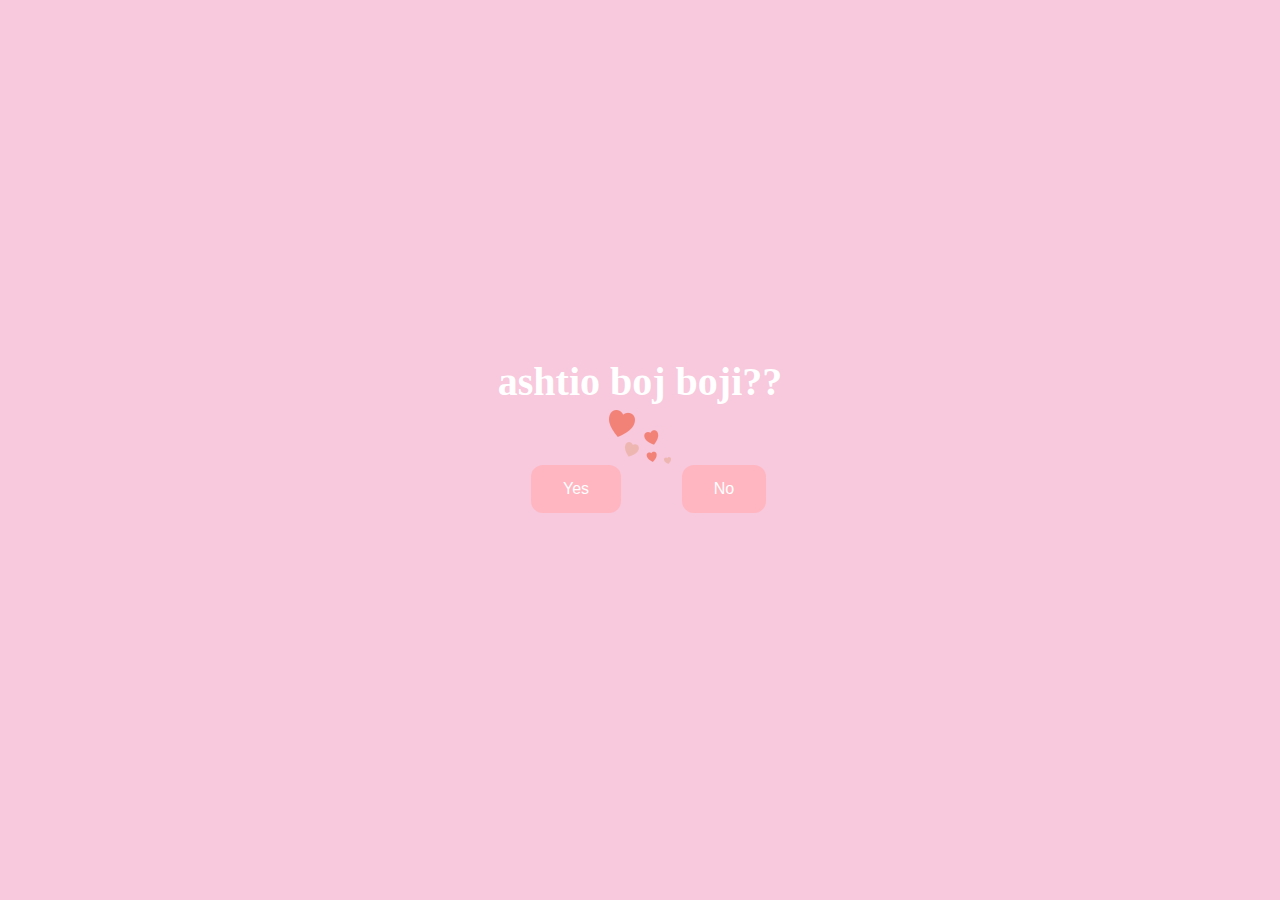
<file: index.html>
<!DOCTYPE html>
<html lang="en">
  <head>
    <link rel="stylesheet" href="./styles.css" />
  </head>
  <body>
    <div class="container">
      <div>
        <h1 class="header_text">ashtio boj boji??</h1>
      </div>
      <div class="gif_container">
        <img src="10.png" alt="" />
      </div>
      <div class="buttons">
        <button class="btn" id="yesButton" onclick="nextPage()">Yes</button>
        <button
          class="btn"
          id="noButton"
          onmouseover="moveButton()"
          onclick="moveButton()"
        >
          No
        </button>
        <script>
          function nextPage() {
            window.location.href = "yes.html";
          }

          function moveButton() {
            var x =
              Math.random() *
                (window.innerWidth -
                  document.getElementById("noButton").offsetWidth) -
              85;
            var y =
              Math.random() *
                (window.innerHeight -
                  document.getElementById("noButton").offsetHeight) -
              48;
            document.getElementById("noButton").style.left = `${x}px`;
            document.getElementById("noButton").style.top = `${y}px`;
          }
        </script>
      </div>
    </div>
  </body>
</html>
</file>
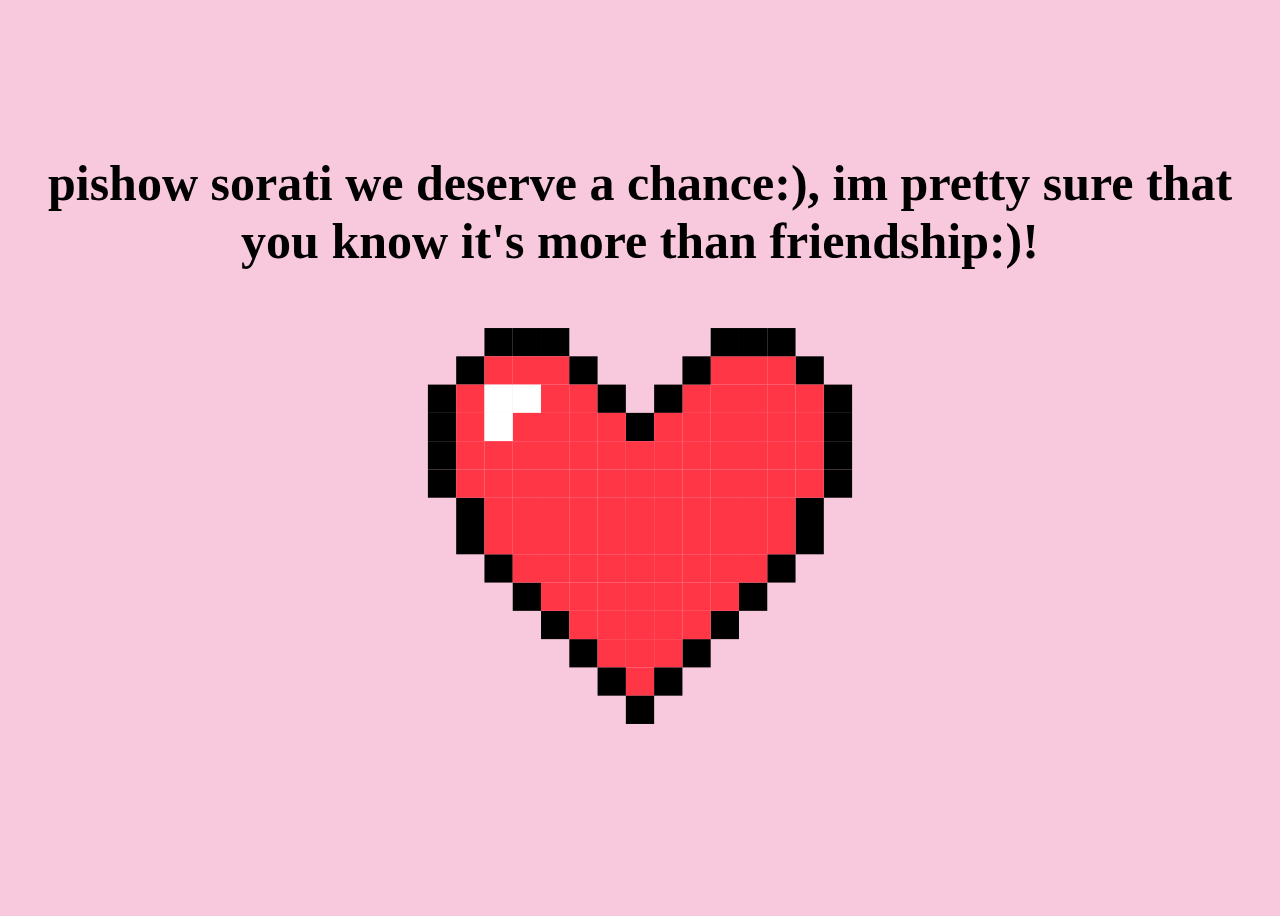
<file: yes.html>
<!DOCTYPE html>
<html lang="en">
  <head>
    <link rel="stylesheet" href="./yes_style.css" />
  </head>
  <body>
    <div class="container">
      <div>
        <h1 class="header_text">
          pishow sorati we deserve a chance:), im pretty sure that you know it's
          more than friendship:)!
        </h1>
      </div>
      <div class="gif_container">
        <img src="12.png" alt="" />
      </div>
    </div>
  </body>
</html>
</file>
<file: styles.css>
body {
    display: flex;
    justify-content: center;
    align-items: center;
    height: 90vh;
    background-color: #F8C8DC;
}

#noButton {
    position: absolute;
    margin-left: 150px;
    transition: 0.5s;
}

#yesButton {
    position: absolute;
    margin-right: 150px;
}

.header_text {
    font-family: 'Nunito';
    font-size: 40px;
    font-weight: bold;
    color: white;
    text-align: center;
    margin-top: 20px;
    margin-bottom: 0px;
}

.buttons {
    display: flex;
    flex-direction: row;
    justify-content: center;
    align-items: center;
    margin-top: 20px;
    margin-left: 20px;
}

.btn {
    background-color: #FFB6C1;
    color: white;
    padding: 15px 32px;
    text-align: center;
    display: inline-block;
    font-size: 16px;
    margin: 4px 2px;
    cursor: pointer;
    border: none;
    border-radius: 12px;
    transition: background-color 0.3s ease;
}

.gif_container {
    display: flex;
    justify-content: center;
    align-items: center;
}

@media only screen and (max-width: 320px) and (max-height: 568px) {
    body {
        height: 100vh;
    }

    .header_text {
        font-size: 20px;
    }

    img {
        height: 60vh;
    }

    .btn {
        padding: 10px 18px;
        font-size: 12px;
    }
}

@media only screen and (max-width: 414px) and (max-height: 736px) {
    body {
        height: 90vh;
    }

    .header_text {
        font-size: 28px;
    }

    img {
        height: 60vh;
    }

    .btn {
        padding: 15px 25px;
        font-size: 14px;
    }
}
</file>
<file: yes_style.css>
body {
  display: flex;
  justify-content: center;
  align-items: center;
  height: 100vh;
  background-color: #f8c8dc;
}

.header_text {
  font-family: "Nunito";
  font-size: 50px;
  font-weight: bold;
  color: black;
  text-align: center;
  margin-top: 20px;
  margin-bottom: 0px;
}

.gif_container {
  display: flex;
  justify-content: center;
  align-items: center;
}
</file>
